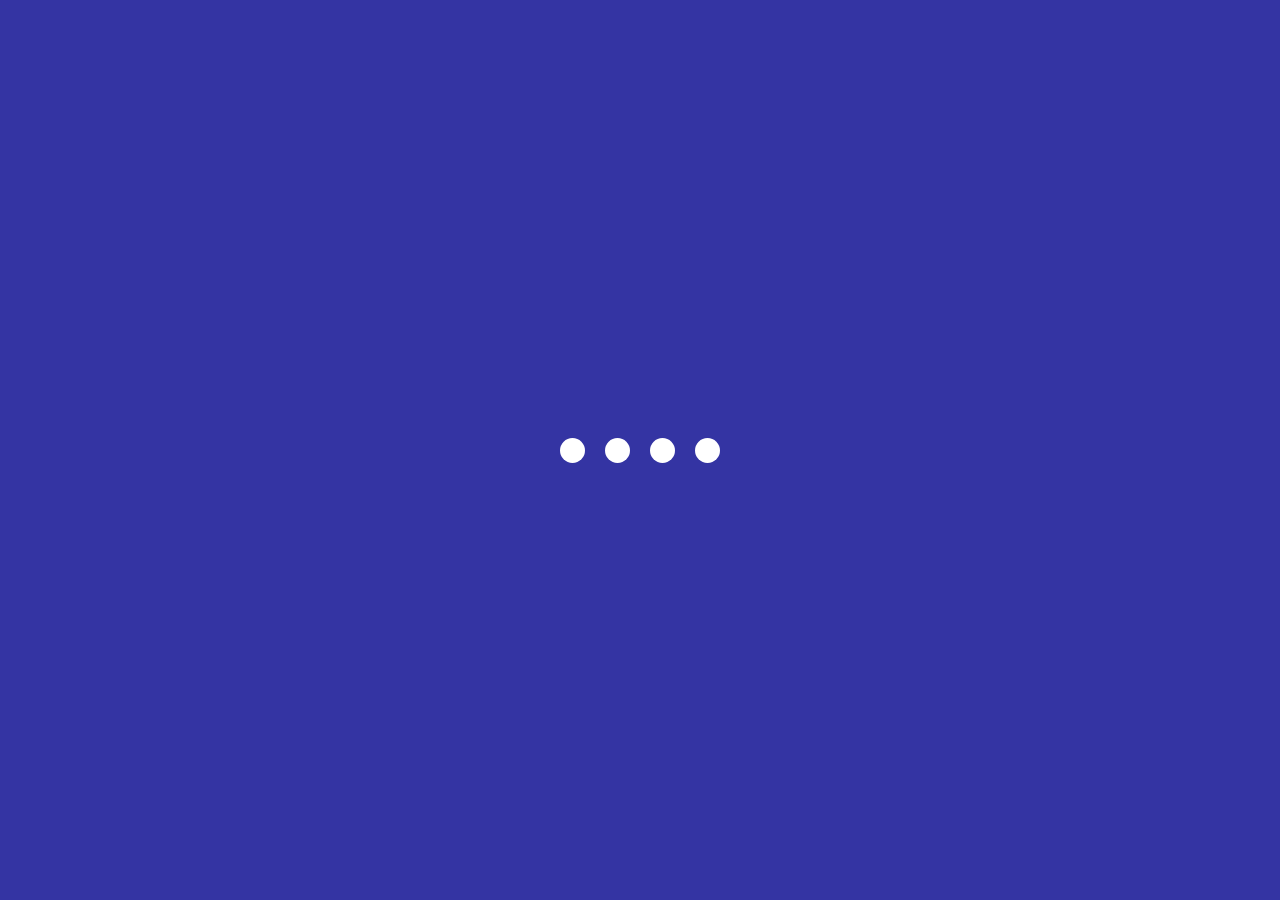
<file: Loader Animation/index.html>
<!DOCTYPE html>
<html lang="en">
<head>
    <meta charset="UTF-8">
    <meta name="viewport" content="width=device-width, initial-scale=1.0">
    <title>Loader Animation</title>
    <link rel="stylesheet" href="style.css">
</head>
<body>
    <section class="wrapper">
        <div class="loader">
            <div class="loading one"></div>
            <div class="loading two"></div>
            <div class="loading three"></div>
            <div class="loading four"></div>
        </div>
    </section>
</body>
</html>
</file>
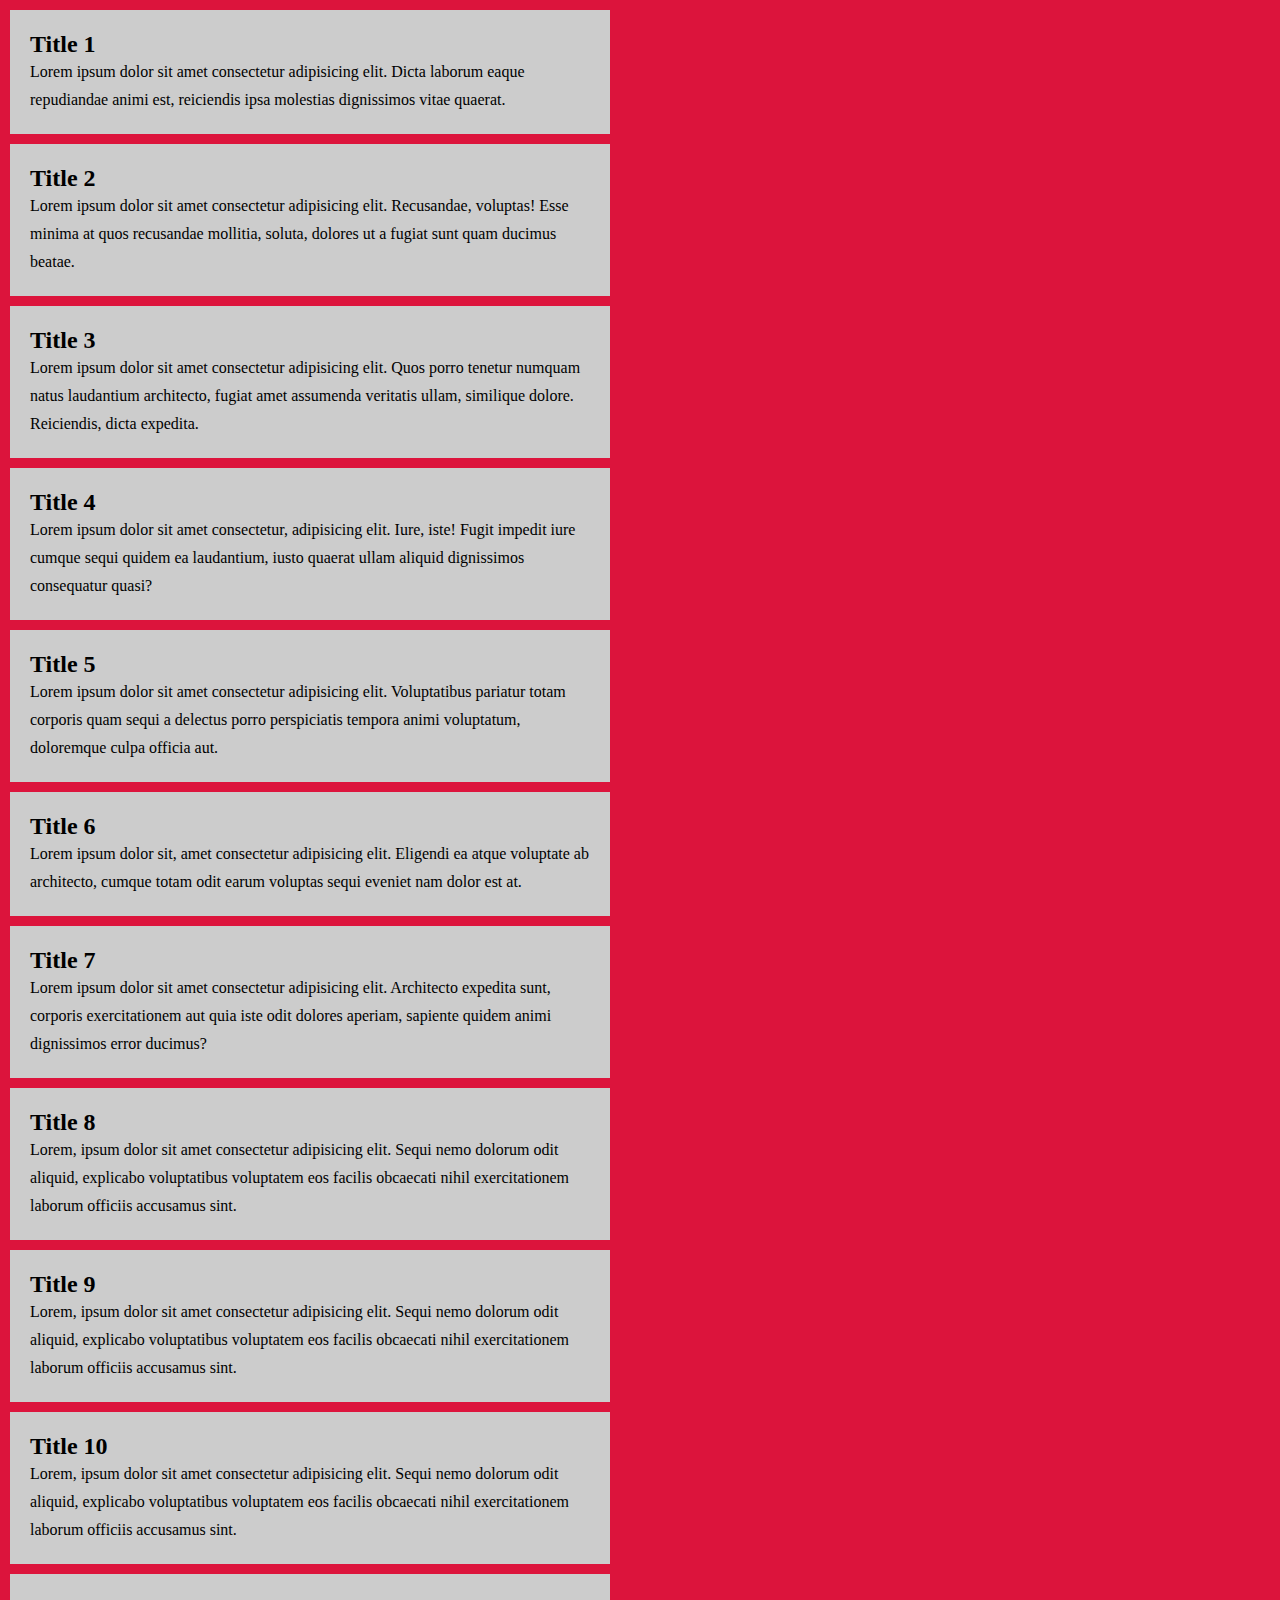
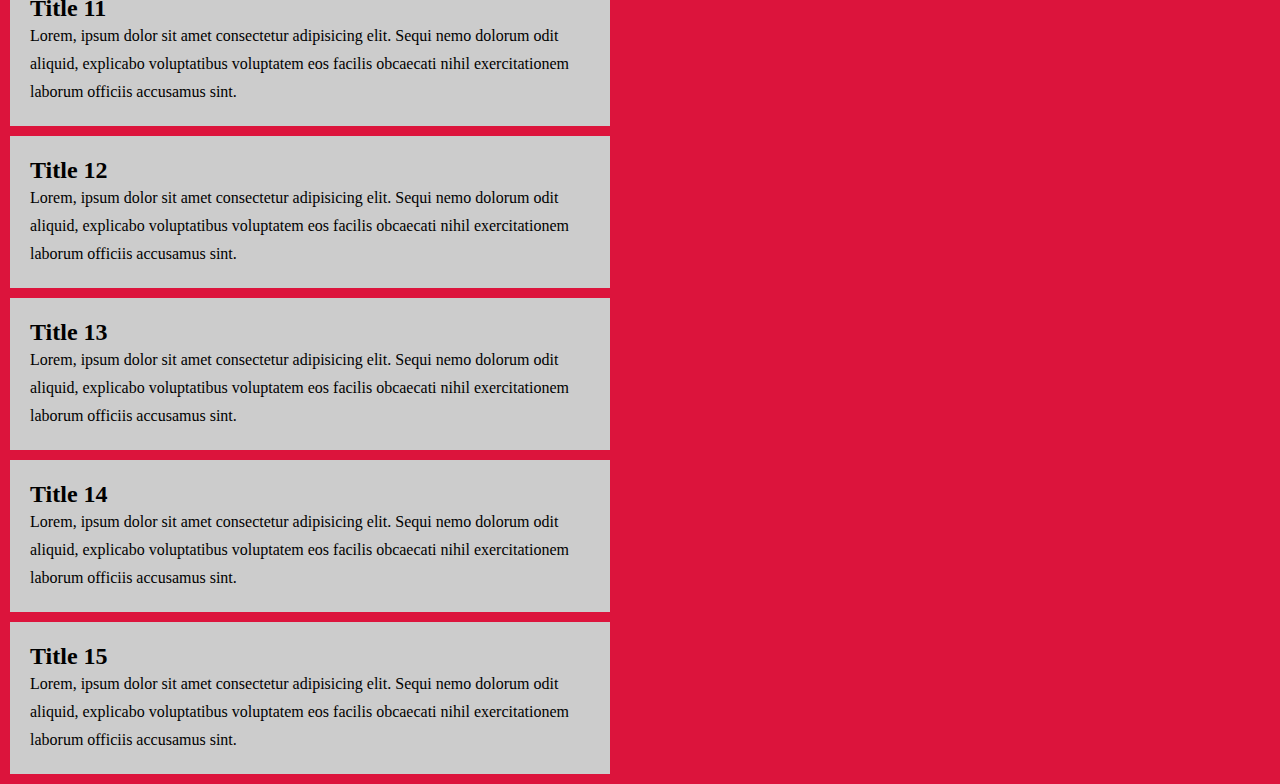
<file: ScrollBar/index.html>
<!DOCTYPE html>
<html lang="en">
<head>
    <meta charset="UTF-8">
    <meta name="viewport" content="width=device-width, initial-scale=1.0">
    <title>Document</title>
    <link rel="stylesheet" href="style.css">
</head>
<body>
    <!-- section>(.card>h2.card-title+p)*8 -->
    <section>
        <div class="card">
            <h2 class="card-title">Title 1</h2>
            <p>Lorem ipsum dolor sit amet consectetur adipisicing elit. Dicta laborum eaque repudiandae animi est, reiciendis ipsa molestias dignissimos vitae quaerat.</p>
        </div>
        <div class="card">
            <h2 class="card-title">Title 2</h2>
            <p>Lorem ipsum dolor sit amet consectetur adipisicing elit. Recusandae, voluptas! Esse minima at quos recusandae mollitia, soluta, dolores ut a fugiat sunt quam ducimus beatae.</p>
        </div>
        <div class="card">
            <h2 class="card-title">Title 3</h2>
            <p>Lorem ipsum dolor sit amet consectetur adipisicing elit. Quos porro tenetur numquam natus laudantium architecto, fugiat amet assumenda veritatis ullam, similique dolore. Reiciendis, dicta expedita.</p>
        </div>
        <div class="card">
            <h2 class="card-title">Title 4</h2>
            <p>Lorem ipsum dolor sit amet consectetur, adipisicing elit. Iure, iste! Fugit impedit iure cumque sequi quidem ea laudantium, iusto quaerat ullam aliquid dignissimos consequatur quasi?</p>
        </div>
        <div class="card">
            <h2 class="card-title">Title 5</h2>
            <p>Lorem ipsum dolor sit amet consectetur adipisicing elit. Voluptatibus pariatur totam corporis quam sequi a delectus porro perspiciatis tempora animi voluptatum, doloremque culpa officia aut.</p>
        </div>
        <div class="card">
            <h2 class="card-title">Title 6</h2>
            <p>Lorem ipsum dolor sit, amet consectetur adipisicing elit. Eligendi ea atque voluptate ab architecto, cumque totam odit earum voluptas sequi eveniet nam dolor est at.</p>
        </div>
        <div class="card">
            <h2 class="card-title">Title 7</h2>
            <p>Lorem ipsum dolor sit amet consectetur adipisicing elit. Architecto expedita sunt, corporis exercitationem aut quia iste odit dolores aperiam, sapiente quidem animi dignissimos error ducimus?</p>
        </div>
        <div class="card">
            <h2 class="card-title">Title 8</h2>
            <p>Lorem, ipsum dolor sit amet consectetur adipisicing elit. Sequi nemo dolorum odit aliquid, explicabo voluptatibus voluptatem eos facilis obcaecati nihil exercitationem laborum officiis accusamus sint.</p>
        </div>
        <div class="card">
            <h2 class="card-title">Title 9</h2>
            <p>Lorem, ipsum dolor sit amet consectetur adipisicing elit. Sequi nemo dolorum odit aliquid, explicabo voluptatibus voluptatem eos facilis obcaecati nihil exercitationem laborum officiis accusamus sint.</p>
        </div>
        <div class="card">
            <h2 class="card-title">Title 10</h2>
            <p>Lorem, ipsum dolor sit amet consectetur adipisicing elit. Sequi nemo dolorum odit aliquid, explicabo voluptatibus voluptatem eos facilis obcaecati nihil exercitationem laborum officiis accusamus sint.</p>
        </div>
        <div class="card">
            <h2 class="card-title">Title 11</h2>
            <p>Lorem, ipsum dolor sit amet consectetur adipisicing elit. Sequi nemo dolorum odit aliquid, explicabo voluptatibus voluptatem eos facilis obcaecati nihil exercitationem laborum officiis accusamus sint.</p>
        </div>
        <div class="card">
            <h2 class="card-title">Title 12</h2>
            <p>Lorem, ipsum dolor sit amet consectetur adipisicing elit. Sequi nemo dolorum odit aliquid, explicabo voluptatibus voluptatem eos facilis obcaecati nihil exercitationem laborum officiis accusamus sint.</p>
        </div>
        <div class="card">
            <h2 class="card-title">Title 13</h2>
            <p>Lorem, ipsum dolor sit amet consectetur adipisicing elit. Sequi nemo dolorum odit aliquid, explicabo voluptatibus voluptatem eos facilis obcaecati nihil exercitationem laborum officiis accusamus sint.</p>
        </div>
        <div class="card">
            <h2 class="card-title">Title 14</h2>
            <p>Lorem, ipsum dolor sit amet consectetur adipisicing elit. Sequi nemo dolorum odit aliquid, explicabo voluptatibus voluptatem eos facilis obcaecati nihil exercitationem laborum officiis accusamus sint.</p>
        </div>
        <div class="card">
            <h2 class="card-title">Title 15</h2>
            <p>Lorem, ipsum dolor sit amet consectetur adipisicing elit. Sequi nemo dolorum odit aliquid, explicabo voluptatibus voluptatem eos facilis obcaecati nihil exercitationem laborum officiis accusamus sint.</p>
        </div>
    </section>
</body>
</html>
</file>
<file: Loader Animation/style.css>
*{
    margin: 0;
    padding: 0;
    box-sizing: border-box;
    font-family: Georgia, 'Times New Roman', Times, serif;
}

body{
    background: #00008bcb;
}

.wrapper{
    width: 100%;
    min-height: 100vh;
    display: flex;
    justify-content: center;
    align-items: center;
}

.wrapper .loader{
    display: flex;
    justify-content: space-evenly;
    padding: 0 20px;
}

.loader .loading{
    background: #fff;
    width: 25px;
    height: 25px;
    border-radius: 50px;
    margin: 0 10px;
    animation: load 0.8s ease infinite alternate;
}

.loader .loading.one{
    animation-delay: 0.3s;
}
.loader .loading.two{
    animation-delay: 0.4s;
}
.loader .loading.three{
    animation-delay: 0.5s;
}



@keyframes load {
0%{
    width: 25px;
    height: 25px;
}
50%{
    width: 15px;
    height: 15px;
}
}
</file>
<file: ScrollBar/style.css>
*{
    margin: 0;
    padding: 0;
    box-sizing: border-box;
    font-family: 'Times New Roman', Times, serif;
}

body{
    background: crimson;
}

.card{
    width: 600px;
    background: #ccc;
    padding: 20px;
    margin: 10px;
    line-height: 28px;
}

::-webkit-scrollbar{
    background: transparent;
    width: 7px;
}
::-webkit-scrollbar-thumb{
background: linear-gradient(#21d4fd, #b721ff);
border-radius: 50px;
}
</file>
